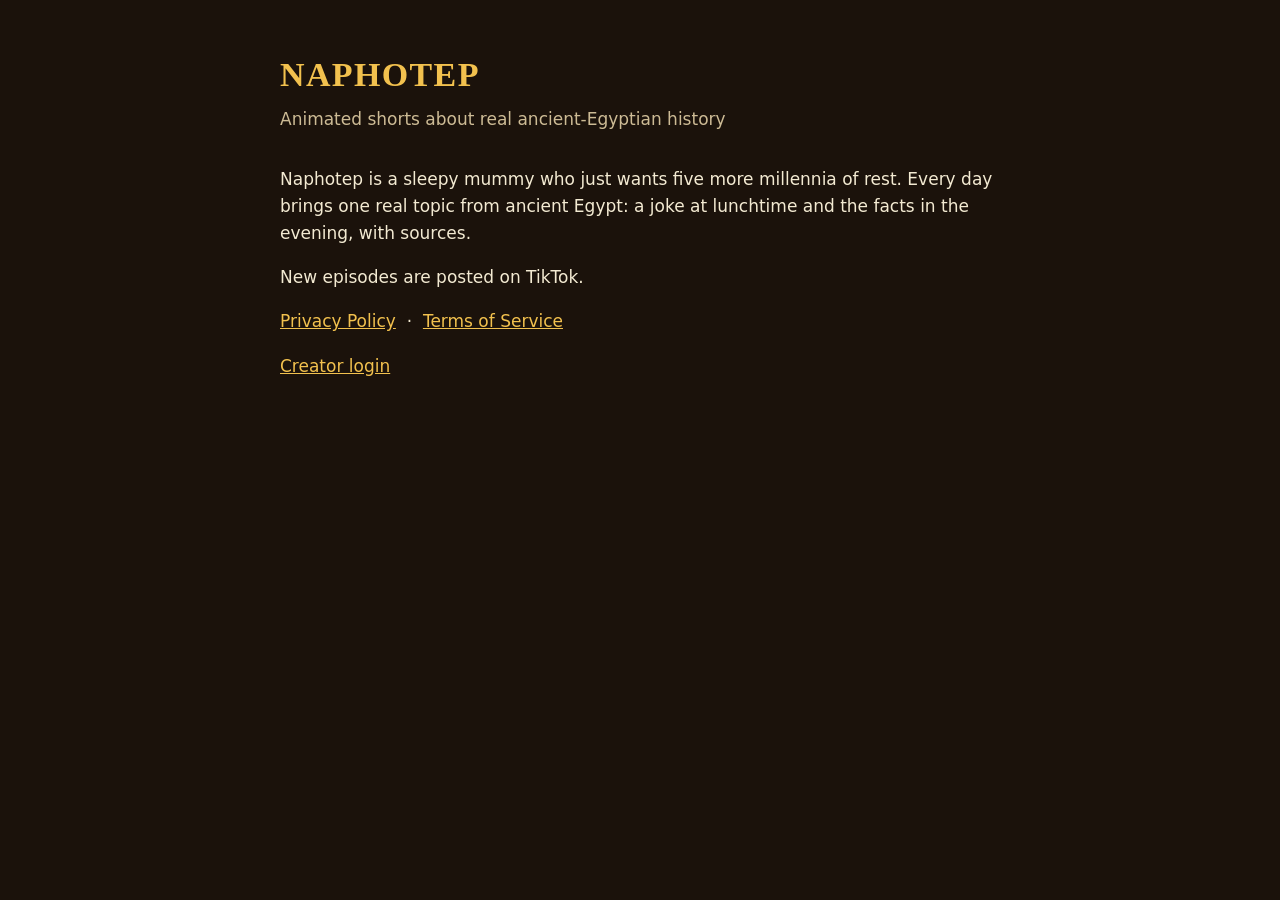
<file: index.html>
<!DOCTYPE html><html lang="en"><head><meta charset="utf-8"><meta name="viewport" content="width=device-width,initial-scale=1">
<title>Naphotep · ancient Egypt, five more millennia at a time</title><link rel="stylesheet" href="style.css"></head><body><main>
<h1>NAPHOTEP</h1>
<p class="sub">Animated shorts about real ancient-Egyptian history</p>
<p>Naphotep is a sleepy mummy who just wants five more millennia of rest. Every day brings one real topic from ancient Egypt: a joke at lunchtime and the facts in the evening, with sources.</p>
<p>New episodes are posted on TikTok.</p>
<p><a href="privacy.html">Privacy Policy</a> &nbsp;·&nbsp; <a href="terms.html">Terms of Service</a></p>
<p class="sub"><a href="connect.html">Creator login</a></p>
</main></body></html>
</file>
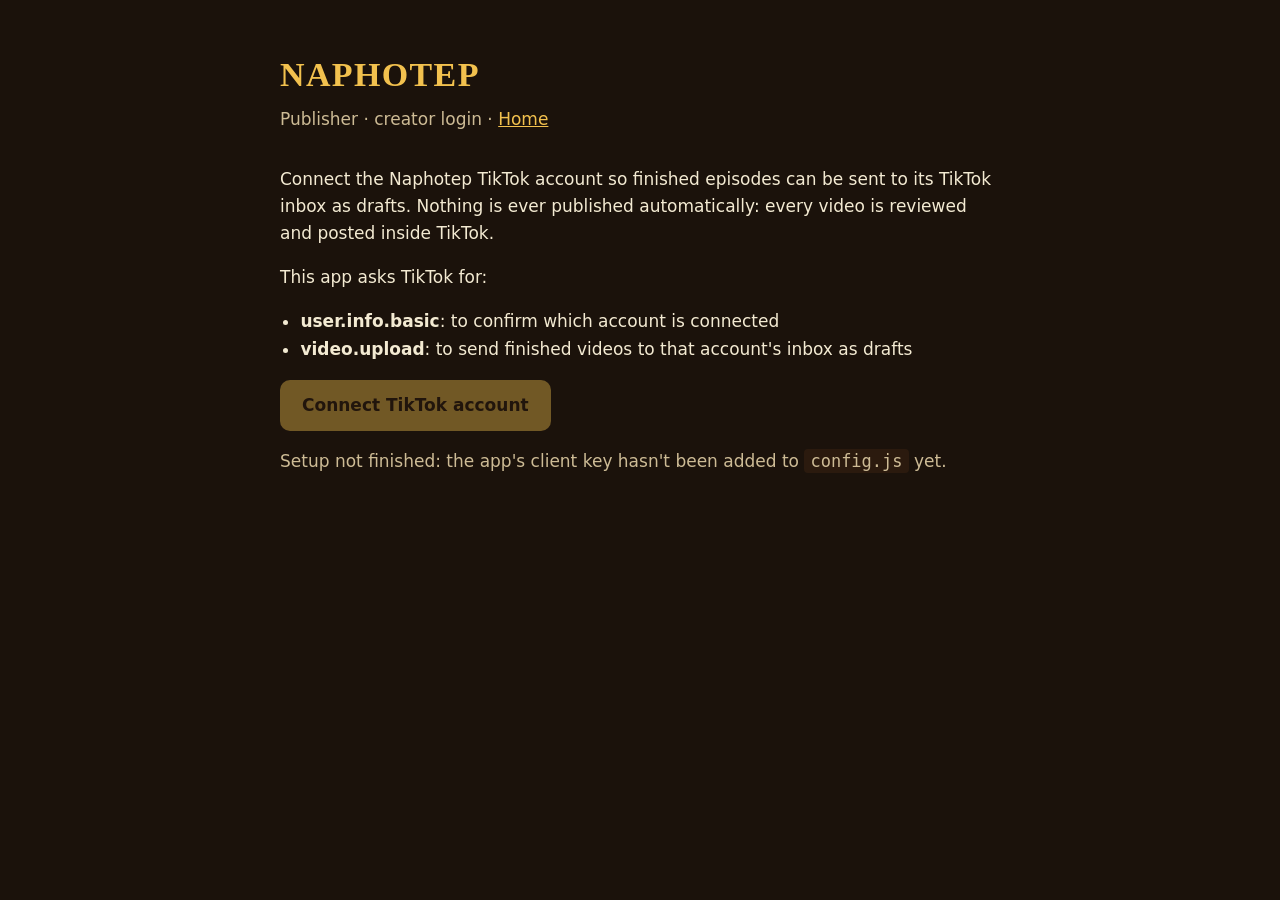
<file: connect.html>
<!DOCTYPE html><html lang="en"><head><meta charset="utf-8"><meta name="viewport" content="width=device-width,initial-scale=1">
<title>Naphotep Publisher · Connect TikTok</title><link rel="stylesheet" href="style.css"></head><body><main>
<h1>NAPHOTEP</h1><p class="sub">Publisher · creator login · <a href="index.html">Home</a></p>
<p>Connect the Naphotep TikTok account so finished episodes can be sent to its TikTok inbox as drafts. Nothing is ever published automatically: every video is reviewed and posted inside TikTok.</p>
<p>This app asks TikTok for:</p>
<ul>
  <li><strong>user.info.basic</strong>: to confirm which account is connected</li>
  <li><strong>video.upload</strong>: to send finished videos to that account's inbox as drafts</li>
</ul>
<p><a class="btn" id="go" href="#">Connect TikTok account</a></p>
<p id="missing" class="sub" hidden>Setup not finished: the app's client key hasn't been added to <code>config.js</code> yet.</p>
<script src="config.js"></script>
<script>
  const key = window.NAPHOTEP_CLIENT_KEY;
  const redirect = new URL("tiktok-callback.html", location.href).href;
  if (!key) { document.getElementById("missing").hidden = false; document.getElementById("go").style.opacity = .4; }
  document.getElementById("go").onclick = (e) => {
    e.preventDefault();
    if (!key) return;
    const state = Math.random().toString(36).slice(2);
    const q = new URLSearchParams({client_key: key, response_type: "code", scope: window.NAPHOTEP_SCOPES,
                                   redirect_uri: redirect, state});
    location.href = "https://www.tiktok.com/v2/auth/authorize/?" + q.toString();
  };
</script>
</main></body></html>
</file>
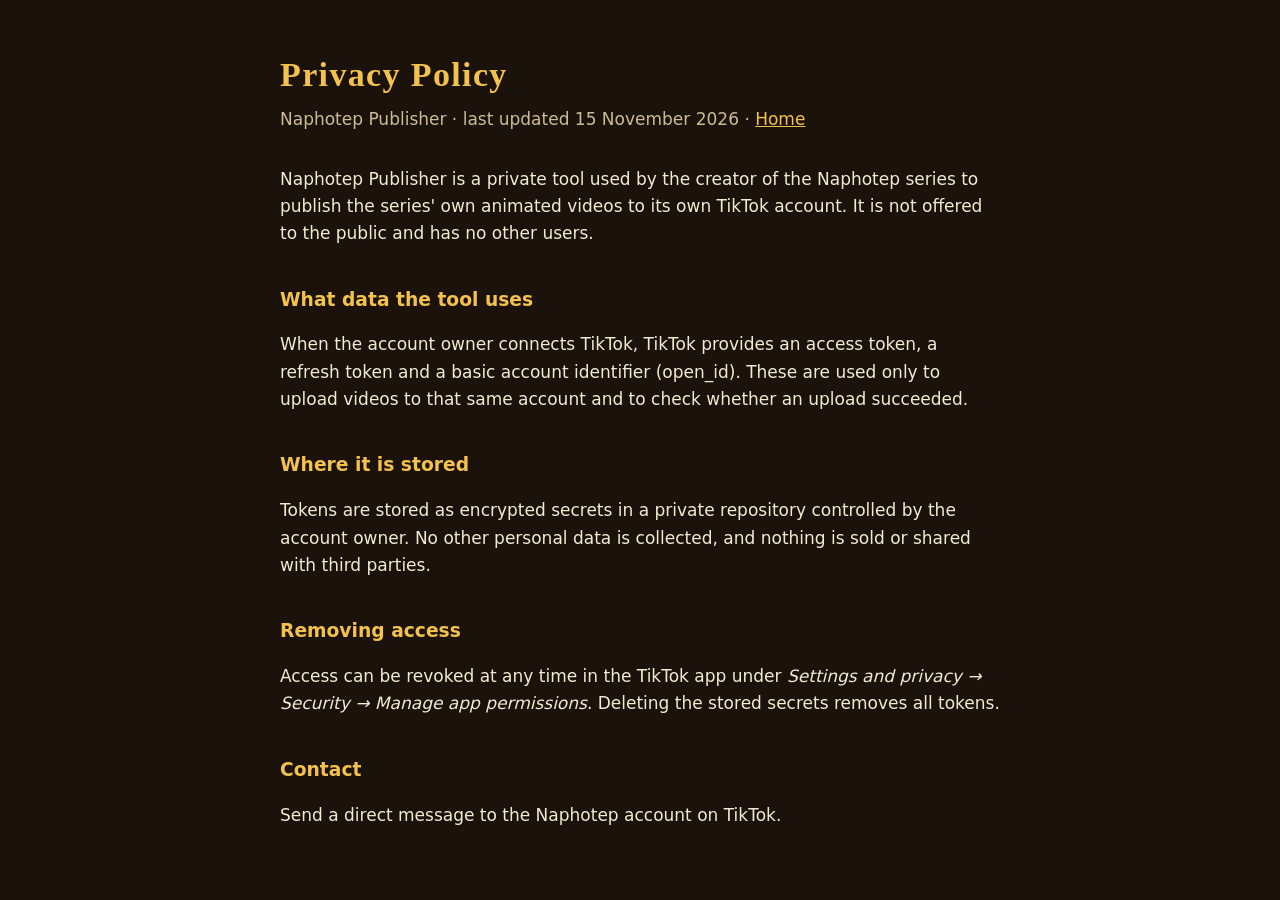
<file: privacy.html>
<!DOCTYPE html><html lang="en"><head><meta charset="utf-8"><meta name="viewport" content="width=device-width,initial-scale=1">
<title>Naphotep Publisher · Privacy Policy</title><link rel="stylesheet" href="style.css"></head><body><main>
<h1>Privacy Policy</h1><p class="sub">Naphotep Publisher · last updated 15 November 2026 · <a href="index.html">Home</a></p>
<p>Naphotep Publisher is a private tool used by the creator of the Naphotep series to publish the series' own animated videos to its own TikTok account. It is not offered to the public and has no other users.</p>
<h2>What data the tool uses</h2>
<p>When the account owner connects TikTok, TikTok provides an access token, a refresh token and a basic account identifier (open_id). These are used only to upload videos to that same account and to check whether an upload succeeded.</p>
<h2>Where it is stored</h2>
<p>Tokens are stored as encrypted secrets in a private repository controlled by the account owner. No other personal data is collected, and nothing is sold or shared with third parties.</p>
<h2>Removing access</h2>
<p>Access can be revoked at any time in the TikTok app under <em>Settings and privacy → Security → Manage app permissions</em>. Deleting the stored secrets removes all tokens.</p>
<h2>Contact</h2>
<p>Send a direct message to the Naphotep account on TikTok.</p>
</main></body></html>
</file>
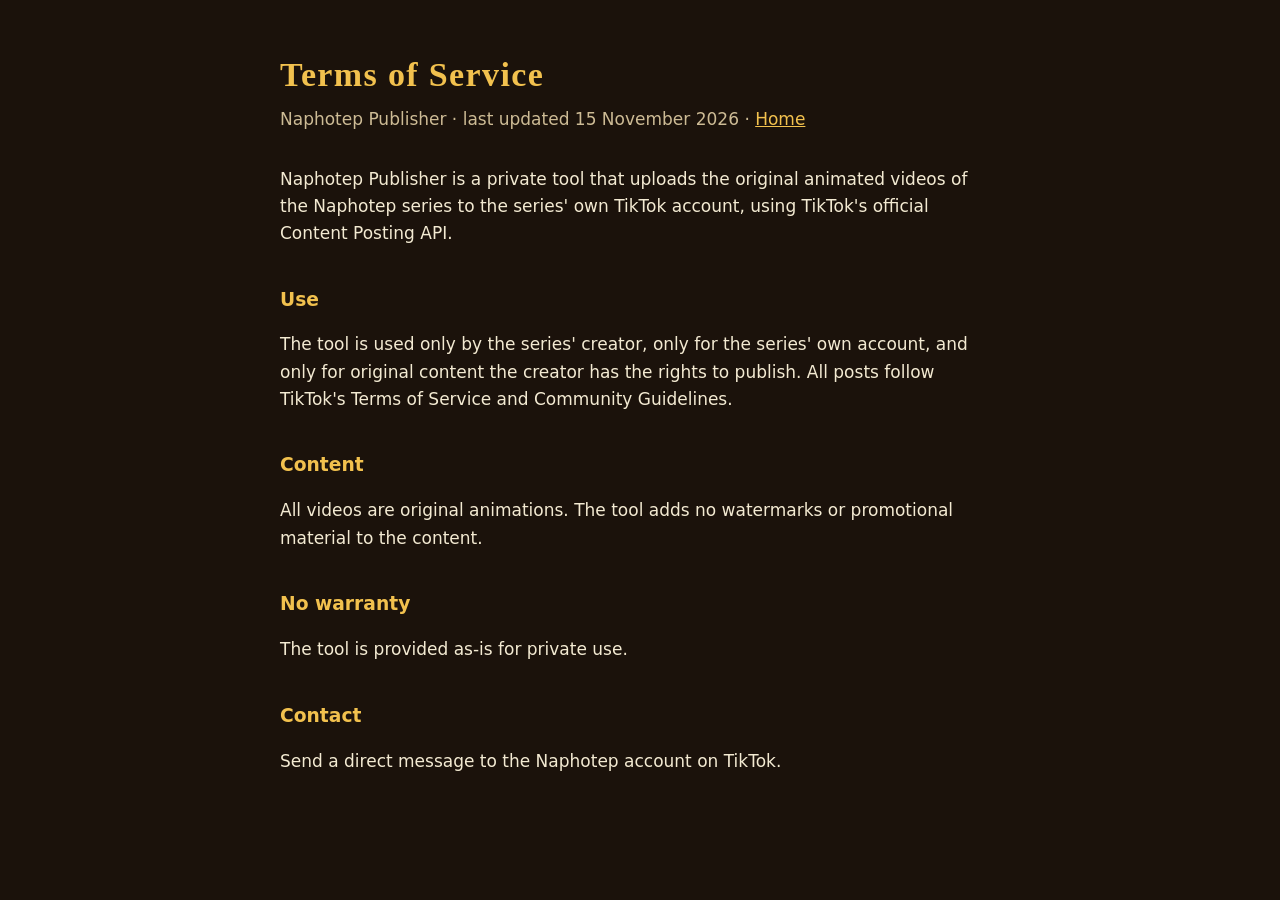
<file: terms.html>
<!DOCTYPE html><html lang="en"><head><meta charset="utf-8"><meta name="viewport" content="width=device-width,initial-scale=1">
<title>Naphotep Publisher · Terms of Service</title><link rel="stylesheet" href="style.css"></head><body><main>
<h1>Terms of Service</h1><p class="sub">Naphotep Publisher · last updated 15 November 2026 · <a href="index.html">Home</a></p>
<p>Naphotep Publisher is a private tool that uploads the original animated videos of the Naphotep series to the series' own TikTok account, using TikTok's official Content Posting API.</p>
<h2>Use</h2>
<p>The tool is used only by the series' creator, only for the series' own account, and only for original content the creator has the rights to publish. All posts follow TikTok's Terms of Service and Community Guidelines.</p>
<h2>Content</h2>
<p>All videos are original animations. The tool adds no watermarks or promotional material to the content.</p>
<h2>No warranty</h2>
<p>The tool is provided as-is for private use.</p>
<h2>Contact</h2>
<p>Send a direct message to the Naphotep account on TikTok.</p>
</main></body></html>
</file>
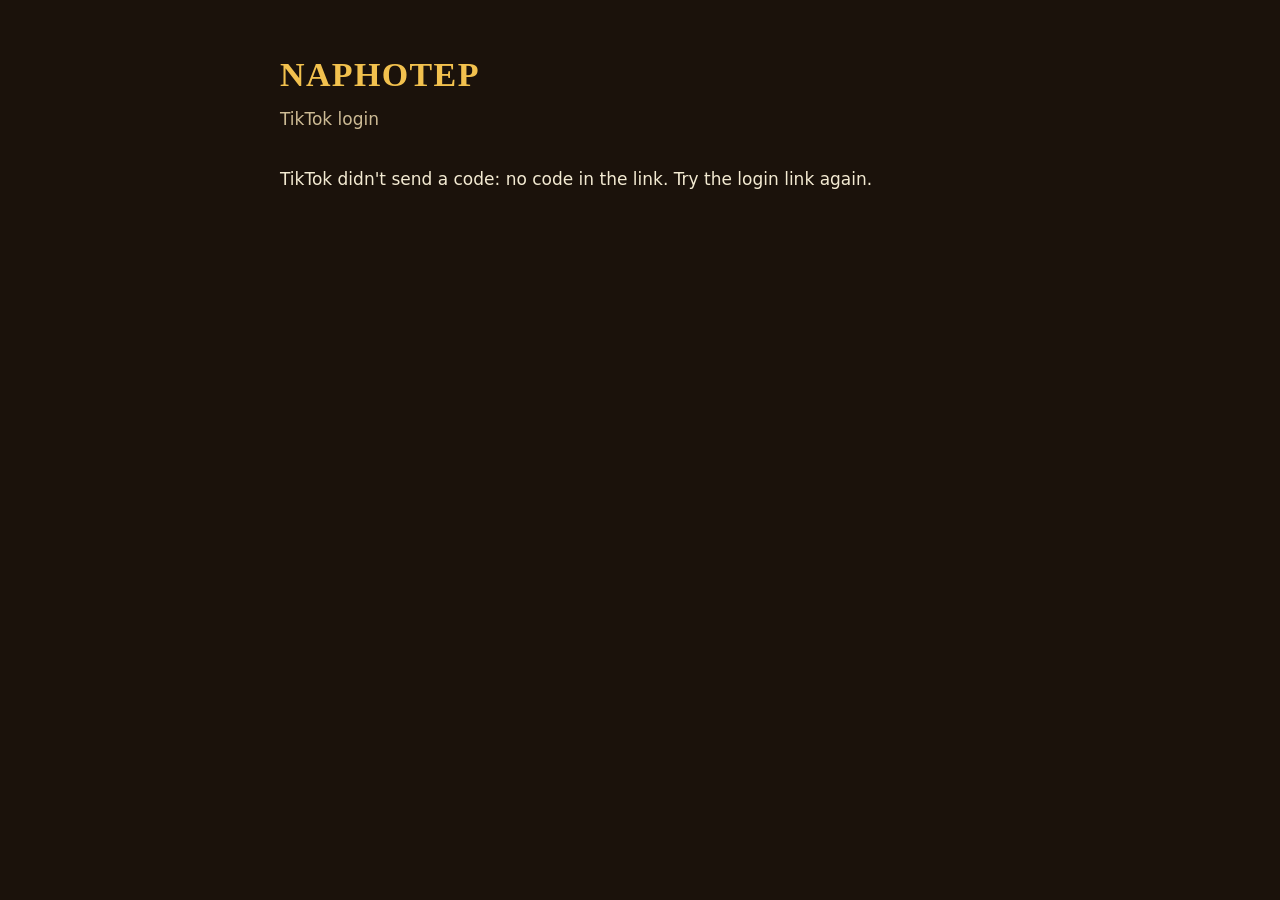
<file: tiktok-callback.html>
<!DOCTYPE html><html lang="en"><head><meta charset="utf-8"><meta name="viewport" content="width=device-width,initial-scale=1">
<title>Naphotep Publisher · TikTok connected</title><link rel="stylesheet" href="style.css"></head><body><main>
<h1>NAPHOTEP</h1><p class="sub">TikTok login</p>
<div id="ok" hidden>
  <p>✅ TikTok sent back a one-time code. Copy it into the Naphotep automation (the <strong>TikTok login</strong> step) within about 5 minutes. The automation swaps it for a secure, private key.</p>
  <div class="code" id="code"></div>
  <button id="copy">Copy code</button>
</div>
<div id="err" hidden><p>TikTok didn't send a code: <span id="msg"></span>. Try the login link again.</p></div>
<script>
  const q = new URLSearchParams(location.search), code = q.get("code");
  if (code) {
    document.getElementById("ok").hidden = false;
    document.getElementById("code").textContent = code;
    document.getElementById("copy").onclick = async () => {
      try { await navigator.clipboard.writeText(code); document.getElementById("copy").textContent = "Copied ✓"; } catch (e) {}
    };
  } else {
    document.getElementById("err").hidden = false;
    document.getElementById("msg").textContent = q.get("error_description") || q.get("error") || "no code in the link";
  }
</script>
</main></body></html>
</file>
<file: style.css>
body{margin:0;background:#1b120b;color:#f3ead2;font:17px/1.6 system-ui,-apple-system,Segoe UI,sans-serif}
main{max-width:720px;margin:0 auto;padding:48px 24px}
h1{font-family:Georgia,serif;color:#f2c14e;letter-spacing:.04em;margin:0 0 4px}
h2{color:#f2c14e;font-size:1.1em;margin-top:2em}
a{color:#f2c14e}
.sub{color:#cdbb95;margin:0 0 32px}
.code{background:#f3ead2;color:#2b1a0e;padding:16px;border-radius:10px;font:600 18px/1.4 ui-monospace,monospace;word-break:break-all;margin:16px 0}
button{background:#f2c14e;color:#2b1a0e;border:0;border-radius:10px;padding:12px 22px;font-weight:700;font-size:16px;cursor:pointer}
a.btn{display:inline-block;background:#f2c14e;color:#2b1a0e;text-decoration:none;border-radius:10px;padding:12px 22px;font-weight:700}
ul{padding-left:1.2em}
code{background:#2b1a0e;padding:2px 6px;border-radius:4px}
</file>
